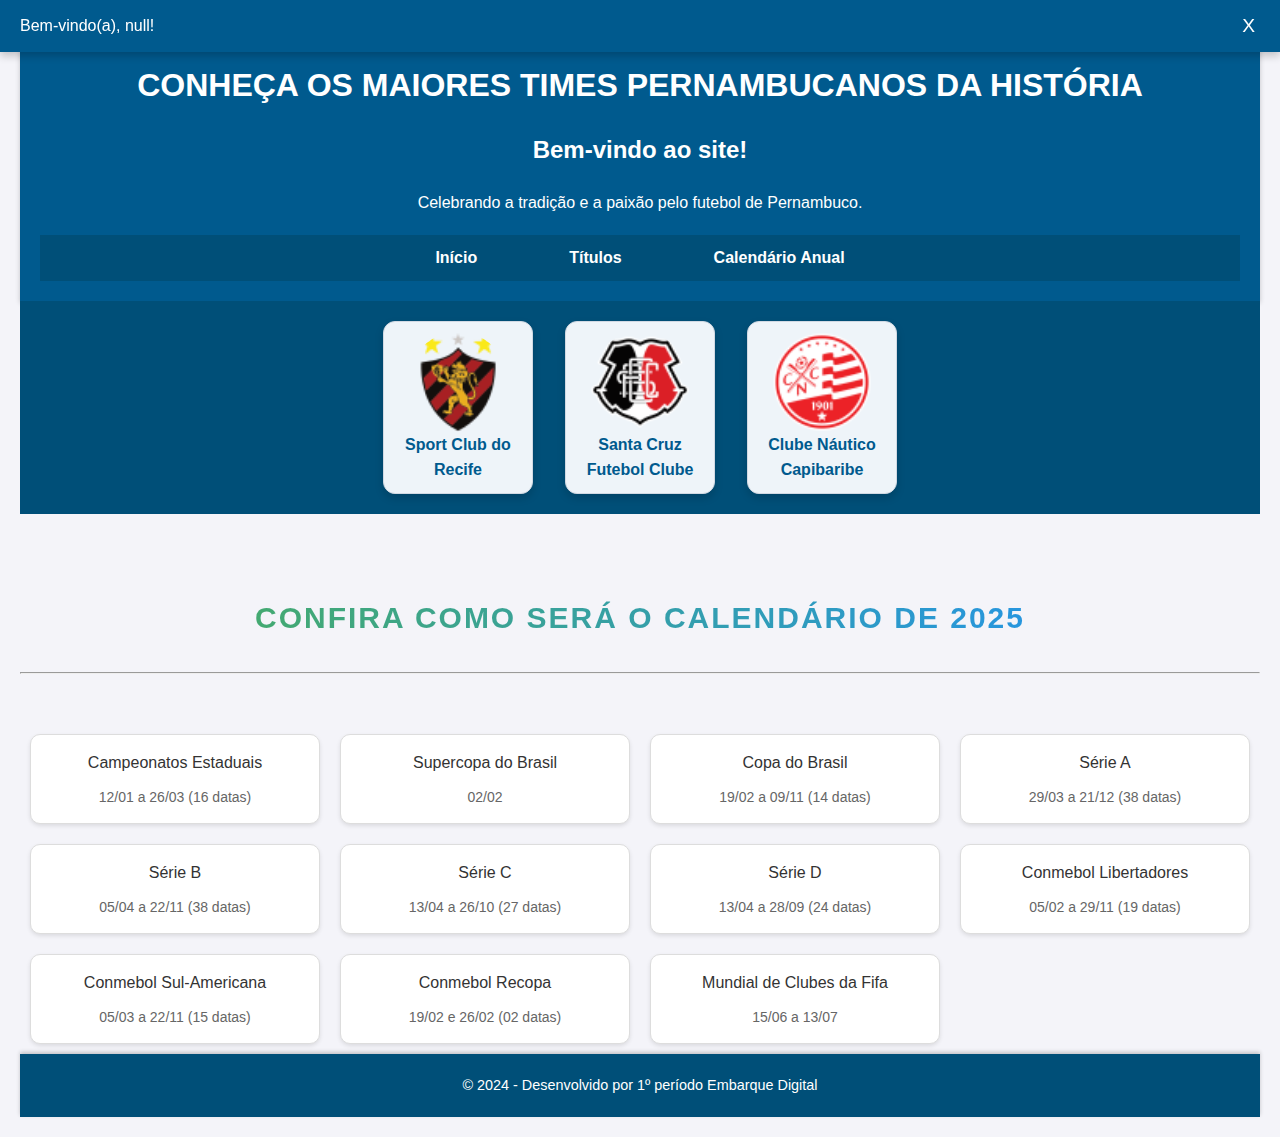
<file: calendario.html>
<!DOCTYPE html>
<html lang="pt-br">

<head>
  <meta charset="UTF-8">
  <meta name="viewport" content="width=device-width, initial-scale=1.0">
  <title>Times de Futebol de Pernambuco</title>
  <link rel="stylesheet" href="style.css">
</head>

<body>
  <div id="welcome-banner">
    <p>Bem-vindo(a), <span id="user-name"></span>!</p>
    <button id="close-banner">X</button>
</div>

  <header>
    <h1>CONHEÇA OS MAIORES TIMES PERNAMBUCANOS DA HISTÓRIA</h1>
    <h2 id="welcome-message">Bem-vindo ao site!</h2>
    <p>Celebrando a tradição e a paixão pelo futebol de Pernambuco.</p>
    <div class="menu-toggle">Menu
    </div>
    <nav class = "nav">
      <ul class = "menu">
        <li><a href="index.html">Início</a></li>
        <li><a href="index.html#tabelas">Títulos</a></li>
        <li><a href="#calendario">Calendário Anual</a></li>
      </ul>
    </nav>
  </header>

  <nav id="icones">
    <a href="index.html#sport"><img src="imgs/sporte.png" alt="Sport Club do Recife">Sport Club do Recife</a>
    <a href="index.html#santa-cruz"><img src="imgs/santa.png" alt="Santa Cruz Futebol Clube">Santa Cruz Futebol Clube</a>
    <a href="index.html#nautico"><img src="imgs/nautico.png" alt="Clube Náutico Capibaribe">Clube Náutico Capibaribe</a>
  </nav>

    <h3>Confira como será o calendário de 2025</h3>
    <hr>
    <div class="calendar">
  
 
      <div class="calendar-item">Campeonatos Estaduais<br><span>12/01 a 26/03 (16 datas)</span></div>
        <div class="calendar-item">Supercopa do Brasil<br><span>02/02</span></div>
        <div class="calendar-item">Copa do Brasil<br><span>19/02 a 09/11 (14 datas)</span></div>
        
       
      <div class="calendar-item">Série A<br><span>29/03 a 21/12 (38 datas)</span></div>
        <div class="calendar-item">Série B<br><span>05/04 a 22/11 (38 datas)</span></div>
        <div class="calendar-item">Série C<br><span>13/04 a 26/10 (27 datas)</span></div>
        <div class="calendar-item">Série D<br><span>13/04 a 28/09 (24 datas)</span></div>
        <div class="calendar-item">Conmebol Libertadores<br><span>05/02 a 29/11 (19 datas)</span></div>
        <div class="calendar-item">Conmebol Sul-Americana<br><span>05/03 a 22/11 (15 datas)</span></div>
        <div class="calendar-item">Conmebol Recopa<br><span>19/02 e 26/02 (02 datas)</span></div>
        <div class="calendar-item">Mundial de Clubes da Fifa<br><span>15/06 a 13/07</span></div>
    </div>

    <footer>
      <p>&copy; 2024 - Desenvolvido por 1º período Embarque Digital</p>
    </footer>

    <script src="script.js"></script>
  </body>

</html>
</file>
<file: style.css>
@charset "UTF-8";

* {
    margin: 0;
    padding: 0;
    box-sizing: border-box;
    transition: all 0.3s ease;
}

header,
section,
footer {
    box-shadow: 0px 4px 6px rgba(0, 0, 0, 0.1);
}

#welcome-banner {
    position: fixed;
    top: 0;
    left: 0;
    width: 100%;
    background-color: #005A8E;
    color: #fff;
    padding: 10px 20px;
    display: flex;
    justify-content: space-between;
    align-items: center;
    box-shadow: 0px 4px 8px rgba(0, 0, 0, 0.2);
    z-index: 1000;
    font-size: 1rem;
}

#welcome-banner p {
    margin: 0;
}

#welcome-banner button {
    background: none;
    border: none;
    color: #fff;
    font-size: 1.2rem;
    cursor: pointer;
    padding: 5px;
    transition: color 0.3s;
}

#welcome-banner button:hover {
    color: #00cbcb;
}

body {
    font-family: Arial, Helvetica, sans-serif;
    line-height: 1.6;
    color: #333;
    background-color: #f9f9f9;
}

a {
    text-decoration: none;
    color: #007BFF;
  }
  
  a:hover {
    text-decoration: underline;
  }

header {
    background-color: #005A8E;
    color: #fff;
    padding: 20px;
    text-align: center;
    box-shadow: 0px 2px 5px rgba(0, 0, 0, 0.2);
}

header h1 {
    font-size: 2rem;
    margin: 20px;
}

header p {
    font-size: 1rem;
    padding: 10px;
    margin: 10px;
}

.menu-toggle {
    display: none;
    background-color: #004F78;
    color: #fff;
    padding: 10px 15px;
    font-size: 1rem;
    border: none;
    border-radius: 4px;
    cursor: pointer;
    margin-top: 10px;
}

.nav {
    background-color: #004F78;
    color: white;
    padding: 10px 0;
    width: 100%;
    position: relative;
    transition: top 0.7s ease;
  }
  
  .nav.fixed {
    position: fixed;
    top: 0;
    left: 0;
    z-index: 1000;
  }
  
  .menu {
    list-style-type: none;
    padding: 0;
    margin: 0;
    text-align: center;
  }

nav {
    display: flex;
    justify-content: center;
    background-color: #004F78;
    width: 100%;
}

nav ul {
    display: flex;
    gap: 2em;
    list-style: none;
    padding: 15px 4%;
}

nav ul li {
    position: relative;
    display: inline;
    margin: 0 15px;
}

nav ul li a {
    color: #fff;
    font-weight: bold;
    padding: 10px 15px;
    border-radius: 4px;
    transition: all 0.3s ease;
    text-decoration: none;
}

nav ul li a:hover,
nav ul li a.active {
    background-color: #00cbcb;
    color: #fff;
    transform: scale(1.1);
}

#icones {
    display: flex;
    justify-content: center;
    gap: 2em;
    padding: 20px 4%;
}

#icones a {
    display: flex;
    flex-direction: column;
    align-items: center;
    color: #005A8E;
    text-align: center;
    font-weight: bold;
    width: 150px;
    background-color: #eef4f9;
    padding: 10px;
    border: 1px solid #d1d9e3;
    border-radius: 12px;
    box-shadow: 0px 4px 8px rgba(0, 0, 0, 0.15);
    transition: all 0.2s ease-in-out;
}

#icones a:hover {
    transform: translateY(-5px);
    background-color: #00cbcb;
    color: #fff;
    box-shadow: 0px 6px 12px rgba(0, 0, 0, 0.3);
}


#icones img {
    width: 100px;
    height: 100px;
    border-radius: 50%;
}

main {
    padding-top: 60px;
    padding: 20px;
}

section {
    margin-bottom: 40px;
    padding: 20px;
    background-color: #fff;
    border-radius: 8px;
    box-shadow: 0px 4px 8px rgba(0, 0, 0, 0.1);
}

section h2 {
    color: #005A8E;
    margin-bottom: 10px;
    font-size: 1.8rem;
    text-align: center;
}

section img {
    width: 100%;
    max-width: 400px;
    display: block;
    margin: 10px auto;
    border-radius: 8px;
    box-shadow: 0px 4px 8px rgba(0, 0, 0, 0.1);
}

section p {
    font-size: 1rem;
    margin-top: 10px;
    text-align: justify;
    line-height: 1.6;
}

strong {
    display: block;
    margin-top: 10px;
    color: #005A8E;
    font-weight: bold;
    text-align: center;
}

a strong {
    display: flex;
    justify-content: center;
    align-items: center;
    background-color: #005A8E;
    color: #fff;
    padding: 10px 20px;
    margin-top: 10px;
    border-radius: 4px;
    transition: all 0.3s ease;
    text-decoration: none;
}

a strong:hover {
    background-color: #00cbcb;
    transform: scale(1.05);
    box-shadow: 0px 4px 8px rgba(0, 0, 0, 0.2);
}

table {
    width: 100%;
    border-collapse: collapse;
    margin-top: 20px;
    box-shadow: 0px 4px 6px rgba(0, 0, 0, 0.1);
}

table th {
    background-color: #005A8E;
    color: #fff;
    padding: 10px;
}

table td {
    padding: 10px;
    text-align: left;
    border-bottom: 1px solid #ddd;
}

table tr:nth-child(even) {
    background-color: #f9f9f9;
}

table tr:hover {
    background-color: #e3f2fd;
}

footer {
    background-color: #004F78;
    color: #fff;
    padding: 20px;
    font-size: 0.9rem;
    text-align: center;
    box-shadow: 0px -2px 4px rgba(0, 0, 0, 0.2);
}

@media (max-width: 767px) {
    body {
        background-color: rgb(192, 192, 192);
    }

    .menu-toggle {
        display: block;
        background-color: #004F78;
        color: white;
        font-size: 1.2rem;
        padding: 10px 15px;
        border: none;
        border-radius: 4px;
        cursor: pointer;
        position: absolute;
        top: 20px;
        right: 20px;
    }

    .nav {
        position: absolute;
        top: 0;
      }

    nav {
        display: none;
    }

    nav.active {
        animation: slideDown 0.4s ease forwards;
        display: flex;
        flex-direction: column;
        align-items: center;
        padding: 10px 0;
        width: 100%;
        background-color: #004F78;
    }

    @keyframes slideDown {
        from {
            transform: translateY(-20px);
            opacity: 0;
        }
        to {
            transform: translateY(0);
            opacity: 1;
        }
    }

    nav ul {
        flex-direction: column;
        align-items: center;
        padding: 10px 0;
        width: 100%;
        gap: 10px;
    }

    nav ul li {
        border-bottom: 1px solid #ffffff;
        margin: 10px 0;
    }

    #icones {
        flex-direction: column;
        align-items: center;
        gap: 1.5em;
    }

    #icones a {
        width: 120px;
        font-size: 0.9em; 
      }

    #icones img {
        width: 80px;
        height: 80px;
      }

    main img {
        width: 300px;
        height: 200px;
    }

    section img {
        max-width: 300px;
    }

    section h2 {
        font-size: 1.5rem;
    }

    section p {
        font-size: 0.9rem;
    }
}
h3 {
    font-family: 'Arial', sans-serif;
    font-size: 30px;
    font-weight: bold;
    color: #333333; 
    text-align: center; 
    margin-bottom: 20px; 
    text-transform: uppercase; 
    letter-spacing: 2px; 
    background: linear-gradient(90deg, #4caf50, #1e90ff); 
    -webkit-background-clip: text;
    -webkit-text-fill-color: transparent; 
    padding: 10px 0; 
    margin-top: 70px;
  }
body {
    font-family: Arial, sans-serif;
    margin: 20px;
    background-color: #f4f4f9;
  }
  
  .calendar {
    display: grid;
    grid-template-columns: repeat(auto-fit, minmax(250px, 1fr));
    gap: 20px; 
    padding: 10px;
    margin-top: 50px;
  }
  
  .calendar-item {
    background-color: #ffffff;
    padding: 15px;
    border: 1px solid #ddd;
    border-radius: 10px;
    text-align: center;
    box-shadow: 0 2px 4px rgba(0, 0, 0, 0.1);
    transition: transform 0.3s ease, box-shadow 0.3s ease;
  }
  
  .calendar-item:hover {
    transform: translateY(-5px);
    box-shadow: 0 4px 8px rgba(0, 0, 0, 0.2);
  }
  
  .calendar-item span {
    display: block;
    margin-top: 10px;
    font-size: 14px;
    color: #666;
    font-weight: 300;
  }
</file>
